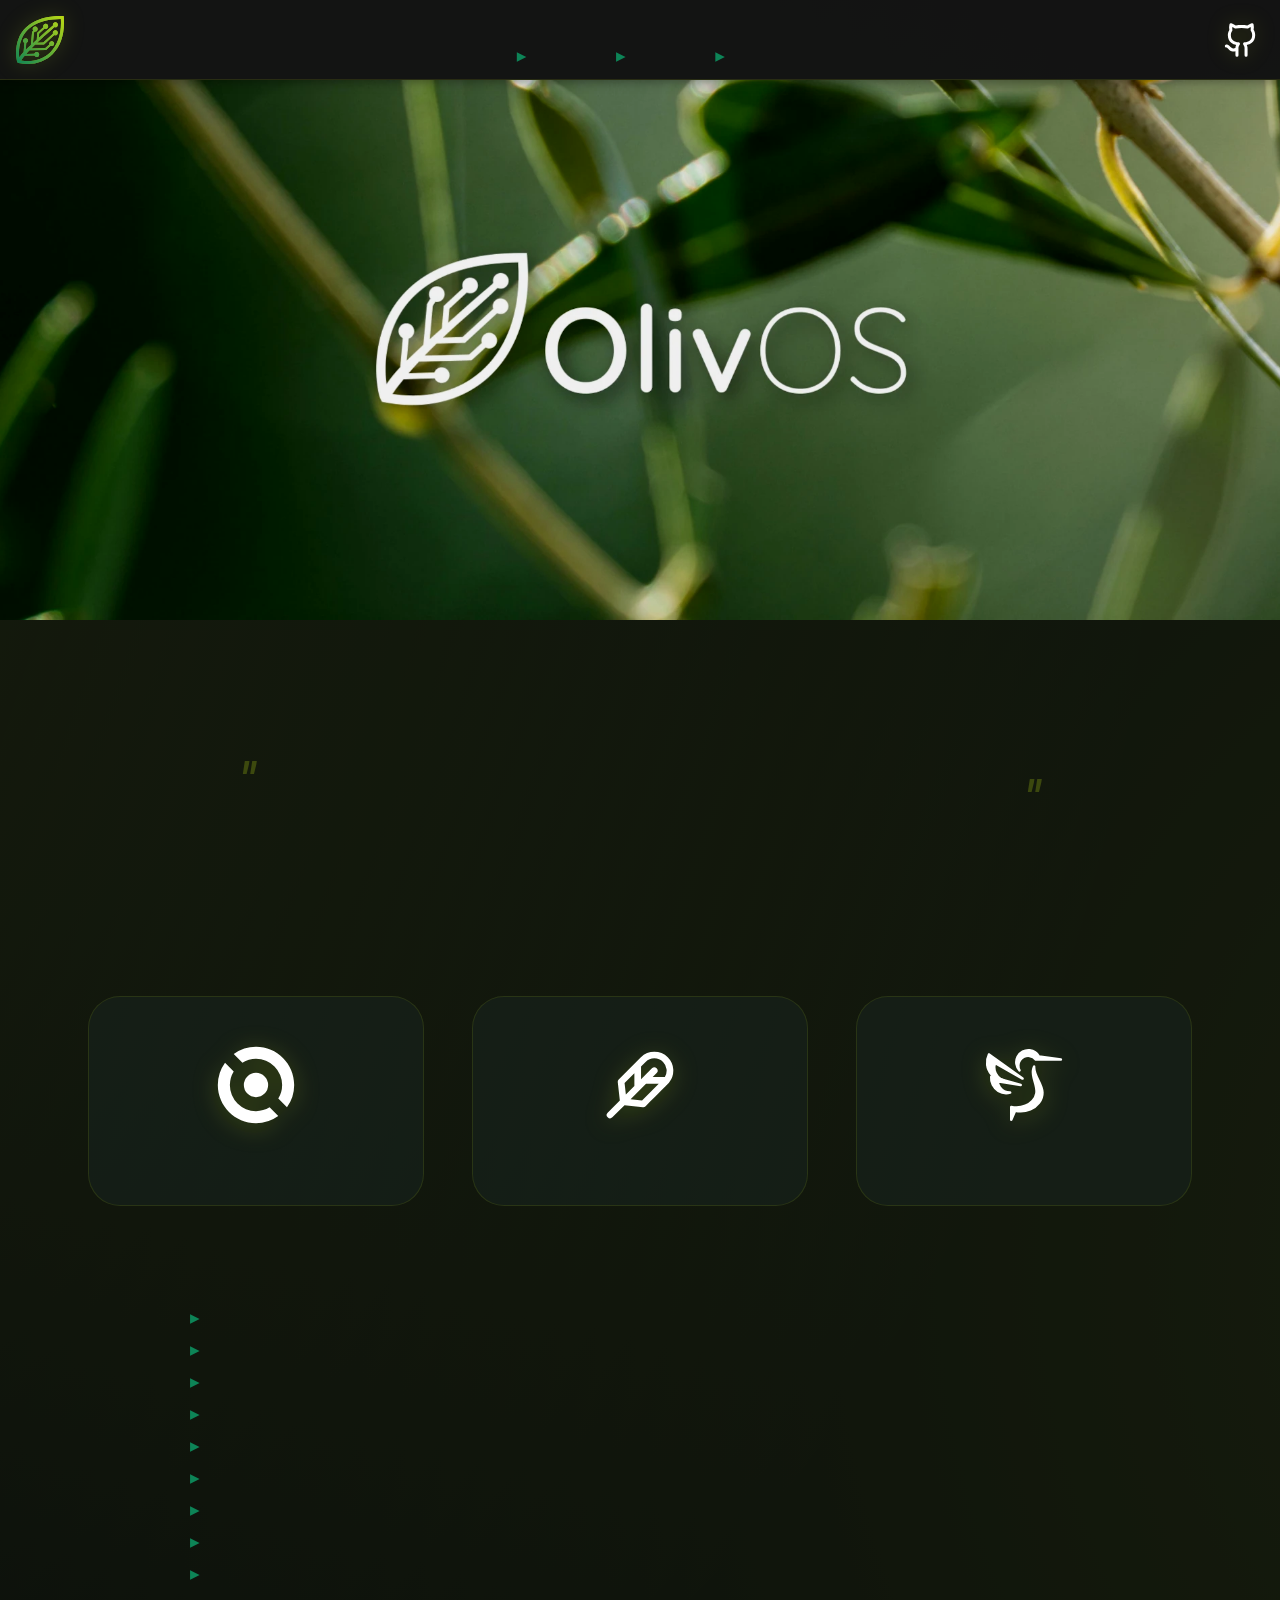
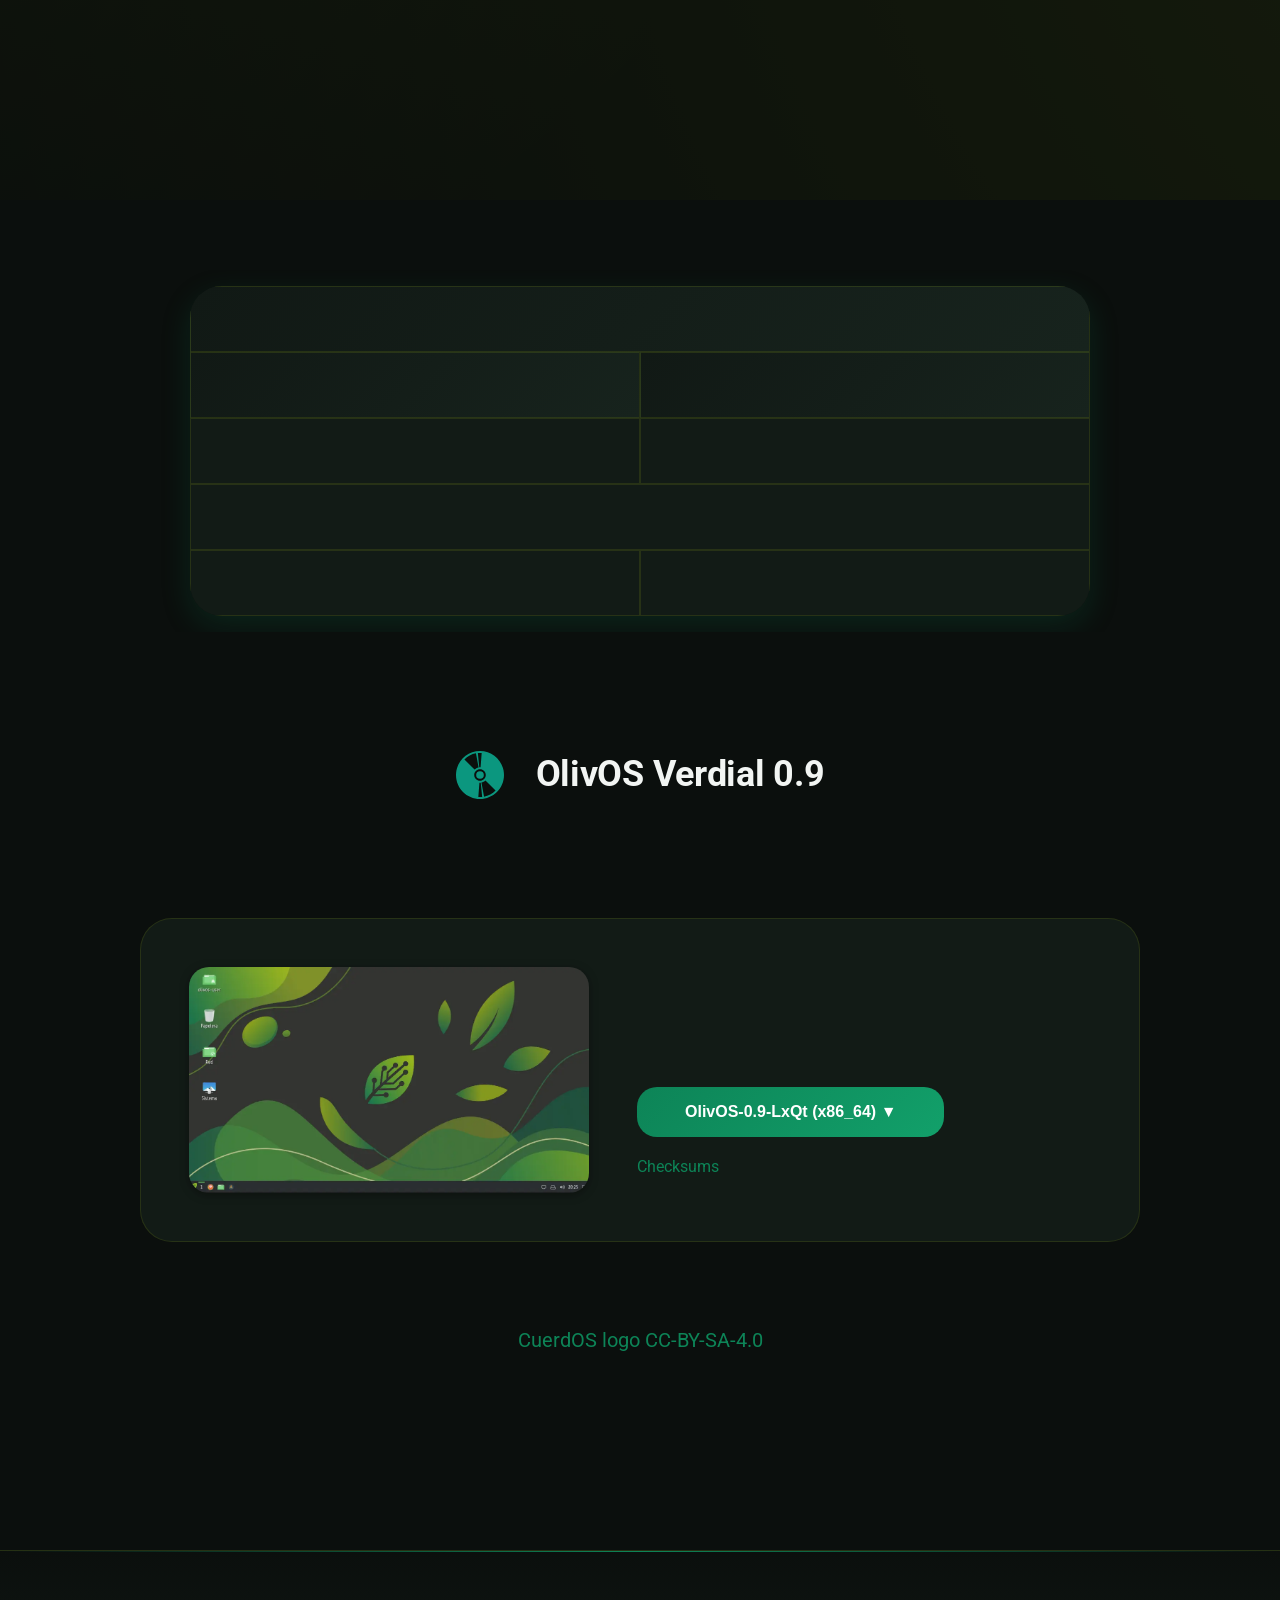
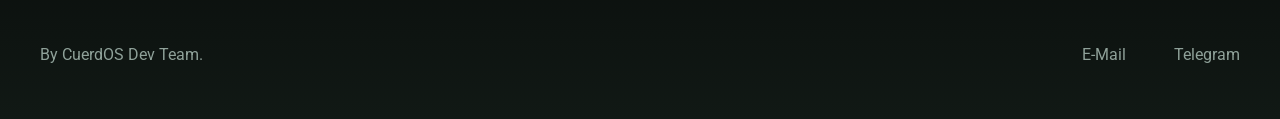
<file: index.html>
<!DOCTYPE html>
<html lang="en">
<head>
    <meta charset="utf-8">
    <meta name="viewport" content="width=device-width, initial-scale=1.0">
    <title></title>
    <meta name="description" content="">
    <link rel="icon" href="images/cuerdos_logo.webp" type="image/webp"/>
    <link rel="preconnect" href="https://fonts.googleapis.com">
    <link rel="preconnect" href="https://fonts.gstatic.com" crossorigin>
    <link rel="preload" href="https://fonts.googleapis.com/css2?family=Roboto:wght@300;400;500;700&display=swap" as="style">
	<link rel="stylesheet" href="style.css">
	<link rel="stylesheet" href="https://fonts.googleapis.com/css2?family=Roboto:wght@300;400;500;700&display=swap">
    <script src="translations/index.js"></script>
    <script src="https://itszariep.github.io/SJTSW/sjtsw.js"></script>
</head>

<body>

    <!-- Mobile menu overlay -->
    <div class="mobile-overlay" id="mobileOverlay"></div>

    <nav class="navbar" role="navigation" aria-label="">
        <div class="navbar-container">

            <img src="images/olivos-logo.svg" alt="" class="nav-logo"
                 onclick="window.scrollTo({ top: 0, behavior: 'smooth' })">

            <ul class="nav-menu" id="navMenu">
                <li><a id="str-menu-about" href="#acerca" class="nav-link"></a></li>
                <li><a id="str-menu-download" href="#descarga" class="nav-link"></a></li>
                <li><a id="str-menu-wiki" href="wiki.html" class="nav-link"></a></li>
            </ul>

            <div class="nav-right">
                <img src="images/github.svg" alt="" class="nav-logo nav-github"
                     onclick="window.location.href='https://github.com/PabloG-Dev'">

                <!-- Hamburger button (mobile only) -->
                <button class="hamburger" id="hamburgerBtn" aria-label="Open menu" aria-expanded="false">
                    <span class="hamburger-line"></span>
                    <span class="hamburger-line"></span>
                    <span class="hamburger-line"></span>
                </button>
            </div>
        </div>
    </nav>

    <img src="images/olivos-hero.webp" alt="" class="hero" loading="eager">

    <section id="acerca" class="section">
        <div class="container">

            <p id="str-slogan" class="slogan"></p>

            <h1 id="str-title-about"></h1>

            <p id="str-content-about-1"></p>
            <p id="str-content-about-2"></p>

            <h2 id="str-title-features" style="margin-top: var(--spacing-xl);"></h2>

            <div class="features-grid">

                <div class="feature-card fade-in">
                    <img src="images/void.svg" alt="" loading="lazy">
                    <h3 id="str-title-feature-1"></h3>
                    <p id="str-content-feature-1"></p>
                </div>

                <div class="feature-card fade-in">
                    <img src="images/pluma.svg" alt="" loading="lazy">
                    <h3 id="str-title-feature-2"></h3>
                    <p id="str-content-feature-2"></p>
                </div>

                <div class="feature-card fade-in">
                    <img src="images/lxqt.svg" alt="" loading="lazy">
                    <h3 id="str-title-feature-3"></h3>
                    <p id="str-content-feature-3"></p>
                </div>

            </div>

            <h2 id="str-title-otherfeatures" style="margin-top: var(--spacing-xl);"></h2>

            <ul style="max-width: 900px; margin: 0 auto;">
                <li id="str-content-otherfeatures-1"></li>
                <li id="str-content-otherfeatures-2"></li>
                <li id="str-content-otherfeatures-3"></li>
                <li id="str-content-otherfeatures-4"></li>
                <li id="str-content-otherfeatures-5"></li>
                <li id="str-content-otherfeatures-6"></li>
                <li id="str-content-otherfeatures-7"></li>
                <li id="str-content-otherfeatures-8"></li>
                <li id="str-content-otherfeatures-9"></li>
            </ul>

        </div>
    </section>

    <section id="descarga" class="section">
        <div class="container">

            <h1 id="str-title-download"></h1>

            <p id="str-content-download-1"></p>
            <p id="str-content-download-2"></p>

            <div class="table-container">
                <table>
                    <thead>
                        <tr>
                            <th id="str-title-tabletitle" colspan="2"></th>
                        </tr>
                        <tr>
                            <th id="str-tabletitle-minimum"></th>
                            <th id="str-tabletitle-recommended"></th>
                        </tr>
                    </thead>

                    <tbody>
                        <tr>
                            <td id="str-tablecontent-minram"></td>
                            <td id="str-tablecontent-recram"></td>
                        </tr>
                        <tr>
                            <td id="str-tablecontent-mincpu" colspan="2"></td>
                        </tr>
                        <tr>
                            <td id="str-tablecontent-mindisk"></td>
                            <td id="str-tablecontent-recdisk"></td>
                        </tr>
                    </tbody>
                </table>
            </div>

            <div class="section-header">
                <img src="images/iso.svg" alt="">
                <h2>OlivOS Verdial 0.9</h2>
            </div>

            <div class="downloads-grid">

                <div class="download-card fade-in">

                    <img src="images/olivos-lqxt.webp" alt="" loading="lazy">

                    <div class="download-content">

                        <h2 id="str-title-downloadlink-1"></h2>

                        <p id="str-content-downloadlink-1"></p>

                        <div class="dropdown">
                            <button class="btn">OlivOS-0.9-LxQt (x86_64) ▼</button>

                            <div class="dropdown-content">
                                <a href="https://sourceforge.net/projects/olivos/files/stable/standard/OlivOS-0.9-LxQt_amd64.iso/download">⭐ Sourceforge ⭐</a>
                                <a href="https://archive.org/download/olivos-0.9-lxqt-amd-64/OlivOS-0.9-LxQt_amd64.iso">Archive</a>
                                <a href="https://archive.org/download/olivos-0.9-lxqt-amd-64/olivos-0.9-lxqt-amd-64_archive.torrent">Torrent</a>
                            </div>
                        </div>

                        <div style="margin-top: var(--spacing-sm);">
                            <a href="checksums/standard-hash.txt">Checksums</a>
                        </div>

                    </div>
                </div>

            </div>

            <p id="str-subtitle-upgradewarning" class="text-center"
               style="font-style: italic; color: var(--text-tertiary); margin-top: var(--spacing-lg);"></p>

            <p id="str-subtitle-logolicense" class="text-center"
               style="color: var(--text-tertiary); margin-top: var(--spacing-md);">

                <a href="https://github.com/CuerdOS/logo">CuerdOS logo</a>
                <a href="https://creativecommons.org/licenses/by-sa/4.0/">CC-BY-SA-4.0</a>
            </p>

        </div>
    </section>

    <footer>
        <div class="footer-content">
            <span id="str-credits">By CuerdOS Dev Team.</span>

            <div class="footer-links">
                <a href="mailto:cuerdoslinux@proton.me">E-Mail</a>
                <a href="https://t.me/+GibSWjFc89Q2ODU8">Telegram</a>
            </div>
        </div>
    </footer>

    <script>
        // ===== Mobile hamburger menu =====
        (function() {
            var btn = document.getElementById('hamburgerBtn');
            var menu = document.getElementById('navMenu');
            var overlay = document.getElementById('mobileOverlay');

            function openMenu() {
                menu.classList.add('mobile-open');
                overlay.classList.add('active');
                btn.classList.add('active');
                btn.setAttribute('aria-expanded', 'true');
                document.body.style.overflow = 'hidden';
            }

            function closeMenu() {
                menu.classList.remove('mobile-open');
                overlay.classList.remove('active');
                btn.classList.remove('active');
                btn.setAttribute('aria-expanded', 'false');
                document.body.style.overflow = '';
            }

            btn.addEventListener('click', function() {
                if (menu.classList.contains('mobile-open')) {
                    closeMenu();
                } else {
                    openMenu();
                }
            });

            overlay.addEventListener('click', closeMenu);

            // Close menu when a nav link is clicked
            menu.querySelectorAll('.nav-link').forEach(function(link) {
                link.addEventListener('click', closeMenu);
            });
        })();

        // ===== Download dropdown: tap to toggle on mobile =====
        (function() {
            var dropdowns = document.querySelectorAll('.dropdown');
            dropdowns.forEach(function(dd) {
                var btn = dd.querySelector('.btn');
                var content = dd.querySelector('.dropdown-content');

                btn.addEventListener('click', function(e) {
                    e.stopPropagation();
                    // Close all others first
                    document.querySelectorAll('.dropdown-content.dropdown-open').forEach(function(el) {
                        if (el !== content) el.classList.remove('dropdown-open');
                    });
                    content.classList.toggle('dropdown-open');
                });
            });

            // Close all dropdowns when clicking outside
            document.addEventListener('click', function() {
                document.querySelectorAll('.dropdown-content.dropdown-open').forEach(function(el) {
                    el.classList.remove('dropdown-open');
                });
            });
        })();
    </script>

    <script>SJTSW_TranslatePage();</script>
</body>
</html>
</file>
<file: style.css>
/* Variables CSS modernas */
:root {
        --spacing-xs: 0.5rem;
        --spacing-sm: 1rem;
        --spacing-md: 2rem;
        --spacing-lg: 3rem;
        --spacing-xl: 5rem;

        --radius-sm: 0.625rem;
        --radius-md: 1.25rem;
        --radius-lg: 2rem;

        --transition-fast: 200ms cubic-bezier(0.4, 0, 0.2, 1);
        --transition-medium: 400ms cubic-bezier(0.4, 0, 0.2, 1);
        --transition-slow: 600ms cubic-bezier(0.4, 0, 0.2, 1);

        --nav-height: 80px;

        /* FIX: antes estaba desalineado con tu paleta */
        --glow-color: var(--accent-glow);

        /* Colores principales */
        --bg-primary: #0b0f0d;
        --bg-secondary: #111915;
        --bg-tertiary: #17231d;
        --bg-card: rgba(23, 35, 29, 0.65);

        --text-primary: #f2f5f3;
        --text-secondary: #c9d2cd;
        --text-tertiary: #8fa199;

        --accent-primary: #0d8457;
        --accent-hover: #12a06a;
        --accent-soft: #0d845780;
        --accent-highlight: #bbdb13;
        --accent-glow: rgba(187, 219, 19, 0.25);

        --border-color: rgba(187, 219, 19, 0.12);
        --border-strong: rgba(13, 132, 87, 0.35);

        --shadow-sm: 0 2px 10px rgba(0, 0, 0, 0.35);
        --shadow-md: 0 10px 30px rgba(13, 132, 87, 0.18);
        --shadow-lg: 0 25px 70px rgba(0, 0, 0, 0.55);

        --success: #0d8457;
        --warning: #bbdb13;
        --danger: #ff4d4d;
        --info: #3aa0ff;
}

/* Reset y base */
*, *::before, *::after {
        box-sizing: border-box;
        margin: 0;
        padding: 0;
}

body {
        font-family: 'Roboto', system-ui, -apple-system, sans-serif;
        background-color: var(--bg-primary);
        color: var(--text-primary);
        line-height: 1.7;
        overflow-x: hidden;
        -webkit-font-smoothing: antialiased;
        -moz-osx-font-smoothing: grayscale;
}

img {
        max-width: 100%;
        height: auto;
        display: block;
}

/* Efecto de gradiente animado de fondo */
body::before {
        content: '';
        position: fixed;
        top: -100%;
        left: -100%;
        width: 300%;
        height: 300%;
    background: radial-gradient(circle at 20% 50%, var(--accent-glow) 0%, transparent 50%),
                radial-gradient(circle at 80% 80%, var(--accent-glow) 0%, transparent 50%);
    animation: gradientShift 20s ease infinite; z-index: -1;
        opacity: 0.3;
}

@keyframes gradientShift {
        0%, 100% {transform: translate(0, 0) rotate(0deg) scale(1.4);}
        33% {transform: translate(5%, -5%) rotate(120deg) scale(1.4);}
        66% {transform: translate(-5%, 5%) rotate(240deg) scale(1.4);}
}
/* Color principal en links */
a {
    color: var(--accent-primary);
    text-decoration: none; /* opcional, quita el subrayado */
    transition: color var(--transition-fast);
}

a:hover {
    color: var(--accent-hover);
}

/* Navegación moderna con glassmorphism */
.navbar {
        position: fixed;
        top: 0;
        left: 0;
        right: 0;
        height: var(--nav-height);
        background: rgba(21, 21, 21, 0.95);
        border-bottom: 1px solid var(--border-color);
        z-index: 10;
        box-shadow: var(--shadow-sm);
}

.navbar-container {
        height: 100%;
        max-width: 1400px;
        margin: 0 auto;
        padding: 0 clamp(1rem, 5vw, 3rem);
        display: flex;
        justify-content: space-between;
        align-items: center;
        gap: var(--spacing-md);
}

.nav-logo {
        width: 48px;
        height: 48px;
        cursor: pointer;
        transition: transform var(--transition-medium), filter var(--transition-fast);
        filter: drop-shadow(0 0 10px var(--accent-glow));
}

.nav-logo:hover {
        transform: scale(1.1) rotate(5deg);
        filter: drop-shadow(0 0 20px var(--accent-primary));
}

/* Nav-right wrapper: groups GitHub icon + hamburger */
.nav-right {
        display: flex;
        align-items: center;
        gap: 0.5rem;
}

.nav-menu {
        display: flex;
        list-style: none;
        gap: clamp(1.5rem, 4vw, 3.75rem);
        align-items: center;
}

.nav-link {
        color: var(--text-secondary);
        text-decoration: none;
        font-weight: 500;
        font-size: clamp(1.25rem, 1.5vw, 1.125rem);
        position: relative;
        transition: color var(--transition-fast);
        letter-spacing: 0.3px;
}

.nav-link::after {
        content: '';
        position: absolute;
        bottom: -6px;
        left: 50%;
        width: 0;
        height: 2px;
        background: linear-gradient(90deg, var(--accent-primary), var(--accent-hover));
        transition: all var(--transition-medium);
        transform: translateX(-50%);
        box-shadow: 0 0 10px var(--accent-glow);
}

.nav-link:hover {
        color: var(--accent-primary);
}

.nav-link:hover::after {
        width: 100%;
}

/* Hamburger button (hidden on desktop) */
.hamburger {
        display: none;
        flex-direction: column;
        justify-content: center;
        align-items: center;
        gap: 5px;
        width: 48px;
        height: 48px;
        background: none;
        border: none;
        cursor: pointer;
        padding: 0;
        -webkit-tap-highlight-color: transparent;
}

.hamburger-line {
        display: block;
        width: 24px;
        height: 2px;
        background: var(--text-secondary);
        border-radius: 2px;
        transition: all var(--transition-medium);
}

.hamburger.active .hamburger-line:nth-child(1) {
        transform: translateY(7px) rotate(45deg);
        background: var(--accent-highlight);
}

.hamburger.active .hamburger-line:nth-child(2) {
        opacity: 0;
}

.hamburger.active .hamburger-line:nth-child(3) {
        transform: translateY(-7px) rotate(-45deg);
        background: var(--accent-highlight);
}

/* Mobile overlay (hidden on desktop) */
.mobile-overlay {
        position: fixed;
        inset: 0;
        background: rgba(0, 0, 0, 0.5);
        z-index: 9;
        opacity: 0;
        visibility: hidden;
        transition: all var(--transition-medium);
}

.mobile-overlay.active {
        opacity: 1;
        visibility: visible;
}

/* Dropdown con animación suave */
.dropdown {
        position: relative;
}

.dropdown-content {
        position: absolute;
        top: calc(100% + 1rem);
        left: 50%;
        transform: translateX(-50%) translateY(-10px);
        min-width: 260px;
        background: rgba(30, 30, 30, 0.95);
        border: 1px solid var(--border-color);
        border-radius: var(--radius-md);
        opacity: 0;
        visibility: hidden;
        transition: all var(--transition-medium);
        box-shadow: var(--shadow-lg);
        overflow: hidden;
        z-index: 20;
}

.dropdown:hover .dropdown-content {
        opacity: 1;
        visibility: visible;
        transform: translateX(-50%) translateY(0);
}

/* Mobile: tap toggles dropdown */
.dropdown-content.dropdown-open {
        opacity: 1;
        visibility: visible;
        transform: translateX(-50%) translateY(0);
}

.dropdown-content a {
        display: flex;
        align-items: center;
        gap: var(--spacing-xs);
        padding: var(--spacing-sm) var(--spacing-md);
        color: var(--text-secondary);
        text-decoration: none;
        transition: all var(--transition-fast);
        position: relative;
        overflow: hidden;
        min-height: 48px;
}

.dropdown-content a::before {
        content: '';
        position: absolute;
        left: 0;
        top: 0;
        height: 100%;
        width: 3px;
        background: var(--accent-primary);
        transform: scaleY(0);
        transition: transform var(--transition-fast);
}

.dropdown-content a:hover {
        background: var(--accent-soft);
        color: var(--accent-primary);
        padding-left: calc(var(--spacing-md) + 6px);
}

.dropdown-content a:hover::before {
        transform: scaleY(1);
}

/* Hero section con parallax */
.hero {
        margin-top: var(--nav-height);
        width: 100%;
        height: 60vh;
        object-fit: cover;
        filter: brightness(0.9) contrast(1.1);
        box-shadow: inset 0 -100px 100px -50px var(--bg-primary);
        position: relative;
}

/* Contenedor principal */
.container {
        max-width: 1200px;
        margin: 0 auto;
        padding: 0 clamp(1rem, 5vw, 3rem);
}

.section {
        padding: var(--spacing-xl) 0;
        position: relative;
}

/* Tipografía fluida con efectos */
h1 {
        font-size: clamp(2.5rem, 6vw, 3.5rem);
        font-weight: 700;
        text-align: center;
        margin-bottom: var(--spacing-lg);
        background: linear-gradient(135deg, var(--text-primary), var(--accent-primary));
        -webkit-background-clip: text;
        -webkit-text-fill-color: transparent;
        background-clip: text;
        letter-spacing: -0.5px;
        position: relative;
        display: inline-block;
        width: 100%;
}

h2 {
        font-size: clamp(1.75rem, 4vw, 2.25rem);
        font-weight: 700;
        text-align: center;
        margin-bottom: var(--spacing-md);
        color: var(--text-primary);
        letter-spacing: -0.3px;
}

h3 {
        font-size: clamp(1.50rem, 3vw, 1.5rem);
        font-weight: 600;
        color: var(--text-primary);
}

p {
        font-size: clamp(1.25rem, 2vw, 1.125rem);
        margin-bottom: var(--spacing-md);
        color: var(--text-secondary);
        line-height: 1.8;
}

.text-center {
        text-align: center;
}

.text-accent {
        color: var(--accent-primary);
        position: relative;
        transition: color var(--transition-fast);
}

.text-accent:hover {
        color: var(--accent-hover);
        text-decoration: underline;
        text-decoration-color: var(--accent-primary);
        text-decoration-thickness: 2px;
        text-underline-offset: 4px;
}

/* Slogan destacado */
.slogan {
        font-size: clamp(1.25rem, 3vw, 1.75rem);
        font-style: italic;
        text-align: center;
        margin: var(--spacing-lg) auto;
        padding: var(--spacing-md);
        max-width: 800px;
        position: relative;
        color: var(--accent-primary);
        font-weight: 300;
}

.slogan::before,
.slogan::after {
        content: '"';
        font-size: 3rem;
        color: var(--accent-glow);
        position: absolute;
        font-weight: 700;
}

.slogan::before {
        top: -10px;
        left: 0;
}

.slogan::after {
        bottom: -30px;
        right: 0;
}

/* Features grid moderno con cards glassmorphism */
.features-grid {
        display: grid;
        grid-template-columns: repeat(auto-fit, minmax(280px, 1fr));
        gap: var(--spacing-lg);
        margin: var(--spacing-xl) 0;
}

.feature-card {
        padding: var(--spacing-lg);
        text-align: center;
        border-radius: var(--radius-lg);
        background: var(--bg-card);
        border: 1px solid var(--border-color);
        transition: all var(--transition-medium);
        position: relative;
        overflow: hidden;
}

.feature-card::before {
        content: '';
        position: absolute;
        top: 0;
        left: 0;
        right: 0;
        height: 4px;
        background: linear-gradient(90deg, var(--accent-primary), var(--accent-hover));
        transform: scaleX(0);
        transition: transform var(--transition-medium);
}

.feature-card:hover {
        transform: translateY(-10px) scale(1.02);
        box-shadow: var(--shadow-lg), 0 0 40px var(--accent-glow);
        border-color: var(--accent-primary);
}

.feature-card:hover::before {
        transform: scaleX(1);
}

.feature-card img {
        width: 80px;
        height: 80px;
        margin: 0 auto var(--spacing-md);
        filter: drop-shadow(0 4px 12px var(--accent-glow));
        transition: transform var(--transition-medium);
}

.feature-card:hover img {
        transform: scale(1.1) rotate(5deg);
}

.feature-card h3 {
        margin-bottom: var(--spacing-sm);
        color: var(--accent-primary);
}

.feature-card p {
        font-size: 1.15rem;
        line-height: 1.6;
}

/* Lista con estilo */
ul {
        list-style: none;
        padding: 0;
}

ul li {
        padding: var(--spacing-sm) 0;
        padding-left: var(--spacing-lg);
        position: relative;
        color: var(--text-secondary);
        font-size: clamp(1.25rem, 2vw, 1.125rem);
        transition: color var(--transition-fast);
}

ul li::before {
        content: '▸';
        position: absolute;
        left: 0;
        color: var(--accent-primary);
        font-size: 1.2rem;
        transition: transform var(--transition-fast);
}

ul li:hover {
        color: var(--text-primary);
}

ul li:hover::before {
        transform: translateX(5px);
}

/* Botones modernos con efectos */
.btn {
        display: inline-flex;
        align-items: center;
        justify-content: center;
        gap: var(--spacing-xs);
        padding: var(--spacing-sm) var(--spacing-lg);
        background: linear-gradient(135deg, var(--accent-primary), var(--accent-hover));
        color: white;
        border: none;
        border-radius: var(--radius-md);
        font-weight: 700;
        font-size: 1rem;
        text-decoration: none;
        cursor: pointer;
        transition: all var(--transition-medium);
        position: relative;
        overflow: hidden;
        min-height: 48px;
        -webkit-tap-highlight-color: transparent;
}

.btn::before {
        content: '';
        position: absolute;
        top: 50%;
        left: 50%;
        width: 0;
        height: 0;
        border-radius: 50%;
        background: rgba(255, 255, 255, 0.3);
        transform: translate(-50%, -50%);
        transition: width var(--transition-medium), height var(--transition-medium);
}

.btn:hover::before {
        width: 300px;
        height: 300px;
}

.btn:hover {
        transform: translateY(-3px);
        box-shadow: 0 8px 25px var(--accent-glow);
}

.btn:active {
        transform: translateY(-1px);
}

/* Tabla moderna */
.table-container {
        overflow-x: auto;
        -webkit-overflow-scrolling: touch;
        margin: var(--spacing-xl) 0;
        padding: var(--spacing-sm);
}

table {
        width: 100%;
    table-layout: fixed;
        max-width: 900px;
        margin: 0 auto;
        border-collapse: separate;
        border-spacing: 0;
        border-radius: var(--radius-lg);
        overflow: hidden;
        box-shadow: var(--shadow-md);
        background: var(--bg-card);
}

th, td {
        padding: var(--spacing-md);
        text-align: center;
        border: 1px solid var(--border-color);
        font-size: 1.15rem;
        word-wrap: break-word;
        overflow-wrap: break-word;
}

th {
        background: linear-gradient(135deg, var(--bg-secondary), var(--bg-tertiary));
        font-weight: 700;
        color: var(--accent-primary);
        letter-spacing: 0.5px;
        text-transform: uppercase;
}

tbody tr {
        transition: background var(--transition-fast);
}

tbody tr:hover {
        background: rgba(178, 197, 48, 0.05);
}

/* Downloads grid con efecto hover impresionante */
.downloads-grid {
        display: flex;
        justify-content: center;
        margin: var(--spacing-xl) 0;
}

.download-card {
        display: flex;
        align-items: center;
        gap: var(--spacing-lg);

        background: var(--bg-card);
        border: 1px solid var(--border-color);
        border-radius: var(--radius-lg);

        padding: var(--spacing-lg);
        position: relative;

        max-width: 1000px;
        width: 100%;

        transition: all var(--transition-medium);
        overflow: visible;
}

.download-card::after {
        content: '';
        position: absolute;
        inset: -2px;
        border-radius: var(--radius-lg);
        opacity: 0;
        z-index: -1;
        transition: opacity var(--transition-medium);
}

.download-card:hover {
        transform: scale(1.03);
        box-shadow: var(--shadow-lg);
        border-color: var(--accent-primary);
}

.download-card:hover::after {
        opacity: 1;
}

.download-card img {
        width: 400px;
        object-fit: cover;
        border-radius: var(--radius-md);
        transition: transform var(--transition-medium);
        box-shadow: var(--shadow-sm);
        flex-shrink: 0;
}

.download-card h2 {
        margin-bottom: var(--spacing-sm);
        color: var(--accent-primary);
}

.download-card p {
        margin-bottom: var(--spacing-md);
        min-height: 60px;
}

.download-content {
        display: flex;
        flex-direction: column;
        justify-content: center;
        text-align: left;
        width: 100%;
}

.download-content h2 {
        text-align: left;
        margin-bottom: var(--spacing-sm);
}

/* Section header con icono */
.section-header {
        display: flex;
        align-items: center;
        justify-content: center;
        gap: var(--spacing-md);
        margin-bottom: var(--spacing-xl);
        padding: var(--spacing-md);
}

.section-header img {
        width: 48px;
        height: 48px;
        filter: brightness(0) saturate(100%) invert(42%) sepia(55%) saturate(600%) hue-rotate(120deg);
        animation: pulse 3s ease-in-out infinite;
}

@keyframes pulse {
        0%, 100% { transform: scale(1); }
        50% { transform: scale(1.1); }
}

.section-header h2 {
        margin: 0;
}

/* Footer moderno */
footer {
        background: linear-gradient(to bottom, var(--bg-primary), var(--bg-secondary));
        color: var(--text-tertiary);
        padding: var(--spacing-xl) var(--spacing-md);
        margin-top: var(--spacing-xl);
        border-top: 1px solid var(--border-color);
        position: relative;
}

footer::before {
        content: '';
        position: absolute;
        top: 0;
        left: 0;
        right: 0;
        height: 1px;
        background: linear-gradient(90deg, transparent, var(--accent-primary), transparent);
}

.footer-content {
        max-width: 1200px;
        margin: 0 auto;
        display: flex;
        justify-content: space-between;
        align-items: center;
        flex-wrap: wrap;
        gap: var(--spacing-md);
}

.footer-links {
        display: flex;
        gap: var(--spacing-lg);
}

.footer-links a {
        color: var(--text-tertiary);
        text-decoration: none;
        transition: all var(--transition-fast);
        position: relative;
        min-height: 48px;
        display: flex;
        align-items: center;
}

.footer-links a::after {
        content: '';
        position: absolute;
        bottom: -4px;
        left: 0;
        width: 0;
        height: 2px;
        background: var(--accent-primary);
        transition: width var(--transition-fast);
}

.footer-links a:hover {
        color: var(--accent-primary);
        transform: translateY(-2px);
}

.footer-links a:hover::after {
        width: 100%;
}

/* Animaciones de entrada */
@keyframes fadeInUp {
        from {
                opacity: 0;
                transform: translateY(30px);
        }
        to {
                opacity: 1;
                transform: translateY(0);
        }
}

.fade-in {
        animation: fadeInUp 0.8s ease-out backwards;
}

.fade-in:nth-child(1) { animation-delay: 0.1s; }
.fade-in:nth-child(2) { animation-delay: 0.2s; }
.fade-in:nth-child(3) { animation-delay: 0.3s; }
.fade-in:nth-child(4) { animation-delay: 0.4s; }

/* Scroll smooth */
html {
        scroll-behavior: smooth;
}

/* Selection styling */
::selection {
        background: var(--accent-primary);
        color: var(--bg-primary);
}

/* ========================================
   RESPONSIVE: MOBILE (max-width: 768px)
   Only overrides for small screens.
   Desktop styles are the base above.
   ======================================== */
@media (max-width: 768px) {
        /* ---- Hamburger button visible ---- */
        .hamburger {
                display: flex;
        }

        /* ---- Nav menu becomes a slide-in drawer ---- */
        .nav-menu {
                position: fixed;
                top: 0;
                right: -280px;
                width: 280px;
                height: 100vh;
                background: var(--bg-secondary);
                border-left: 1px solid var(--border-color);
                flex-direction: column;
                padding: 6rem 1.5rem 2rem;
                gap: 0;
                z-index: 11;
                transition: right var(--transition-medium);
                box-shadow: var(--shadow-lg);
                align-items: stretch;
        }

        .nav-menu.mobile-open {
                right: 0;
        }

        .nav-link {
                padding: 0.875rem 1rem;
                font-size: 1.125rem;
                min-height: 48px;
                display: flex;
                align-items: center;
                border-radius: var(--radius-sm);
        }

        /* Hide underline animation in mobile drawer */
        .nav-link::after {
                display: none;
        }

        .nav-link:hover {
                background: var(--bg-tertiary);
        }

        /* ---- Hero shorter on mobile ---- */
        .hero {
                height: 35vh;
        }

        /* ---- Container less padding ---- */
        .container {
                padding: 0 1.25rem;
        }

        .section {
                padding: 3rem 0;
        }

        /* ---- Features: single column ---- */
        .features-grid {
                grid-template-columns: 1fr;
                gap: 1.25rem;
                margin: var(--spacing-lg) 0;
        }

        .feature-card {
                padding: 1.5rem;
        }

        .feature-card img {
                width: 60px;
                height: 60px;
        }

        .feature-card p {
                font-size: 0.9375rem;
                line-height: 1.7;
        }

        /* ---- Table: smaller padding ---- */
        th, td {
                padding: 0.75rem 0.5rem;
                font-size: 0.9375rem;
        }

        th {
                font-size: 0.8125rem;
        }

        /* ---- Download card: stack vertically ---- */
        .download-card {
                flex-direction: column;
                text-align: center;
                padding: 0;
                gap: 0;
                overflow: visible;
        }

        .download-card img {
                width: 100%;
                height: 200px;
                object-fit: cover;
                border-radius: var(--radius-lg) var(--radius-lg) 0 0;
        }

        .download-content {
                text-align: center;
                padding: 1.25rem;
                gap: 0.75rem;
        }

        .download-content h2 {
                text-align: center;
                font-size: clamp(1.25rem, 3vw, 1.75rem);
        }

        .download-card p {
                min-height: auto;
                margin-bottom: var(--spacing-sm);
        }

        .btn {
                padding: 0.75rem 1.25rem;
                font-size: 0.9375rem;
        }

        /* ---- Dropdown: full-width on mobile ---- */
        .dropdown-content {
                left: 0;
                transform: translateY(-10px);
                min-width: 100%;
        }

        .dropdown:hover .dropdown-content {
                transform: translateY(0);
        }

        .dropdown-content.dropdown-open {
                transform: translateY(0);
        }

        /* ---- Footer: centered column ---- */
        .footer-content {
                flex-direction: column;
                text-align: center;
        }

        /* ---- Nav menu gap ---- */
        .nav-menu {
                gap: var(--spacing-sm);
        }

        /* ---- Footer less padding ---- */
        footer {
                padding: 2.5rem 1.25rem;
        }

        /* ---- Section header icon smaller ---- */
        .section-header img {
                width: 40px;
                height: 40px;
        }

        /* ---- List items smaller padding ---- */
        ul li {
                padding: 0.625rem 0;
                padding-left: 1.5rem;
        }

        ul li::before {
                font-size: 1.1rem;
        }
}

/* ========================================
   Safe areas para móviles con notch
   ======================================== */
@supports (padding: max(0px)) {
        footer {
                padding-bottom: max(2.5rem, env(safe-area-inset-bottom));
        }

        .navbar-container {
                padding-left: max(1rem, env(safe-area-inset-left));
                padding-right: max(1rem, env(safe-area-inset-right));
        }
}
</file>
